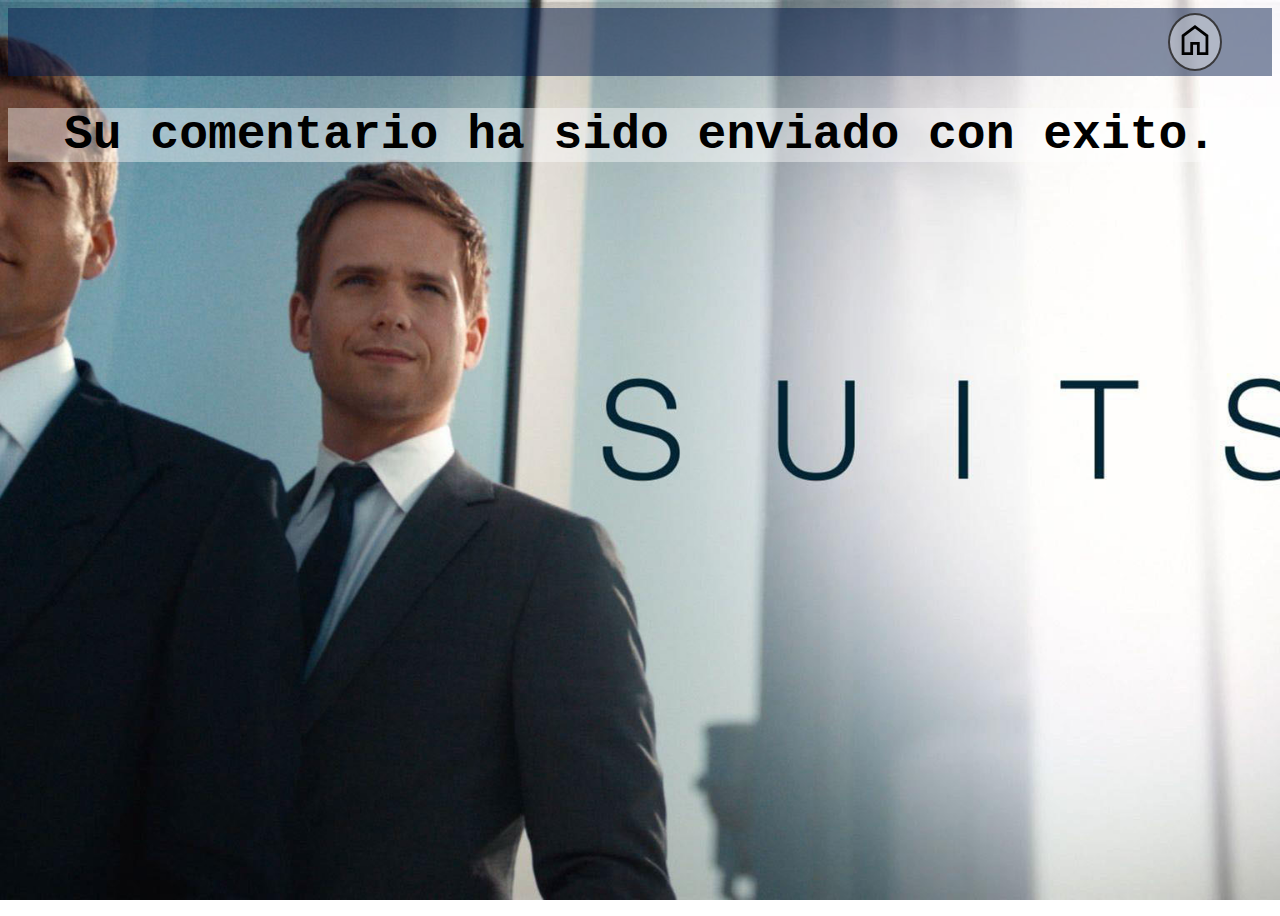
<file: paginas/confirmacin.html>
<!DOCTYPE html>
<html lang="en">
<head>
    <meta charset="UTF-8">
    <meta name="viewport" content="width=device-width, initial-scale=1.0">
    <title>Confirmacin</title>
    <link rel="stylesheet" href="/Styles/indices.css">
    <link rel="icon" href="/imagenes/suits-logo.jpg" tipe="img/jpg">
    <link rel="preconnect" href="https://fonts.googleapis.com">
    <link rel="preconnect" href="https://fonts.gstatic.com" crossorigin>
    <link href="https://fonts.googleapis.com/css2?family=Roboto:ital,wght@0,100..900;1,100..900&display=swap" rel="stylesheet">


 <header>

      <a id="pagPrinc" href="/index.html" aria-label="ir a la Pagina Principal">
      
       <div class="icono-home">

       <svg xmlns="http://www.w3.org/2000/svg" height="40px" viewBox="0 -960 960 960" width="40px" fill="#000000"><path d="M226.67-186.67h140v-246.66h226.66v246.66h140v-380L480-756.67l-253.33 190v380ZM160-120v-480l320-240 320 240v480H526.67v-246.67h-93.34V-120H160Zm320-352Z"/></svg>
      
      </div>

      </a>
</header>

</head>
<body>

    <h1>
     
    Su comentario ha sido enviado con exito.

    </h1>
    
</body>
</html>

 <style>
  
  body{
    background-image: url(/imagenes/suits.portada.jpg);
    background-size: cover;
    background-position: center;
    background-repeat: no-repeat;
    min-height: 100vh;

  }

  h1 {
  background-color: rgba(255, 255, 255, 0.426);
  text-align: center;
  font-size: 3rem;
  color: black;
 
  }


@media(max-width: 768px) {

h1 {
  font-size: 1rem;

}


 }



 </style>
</file>
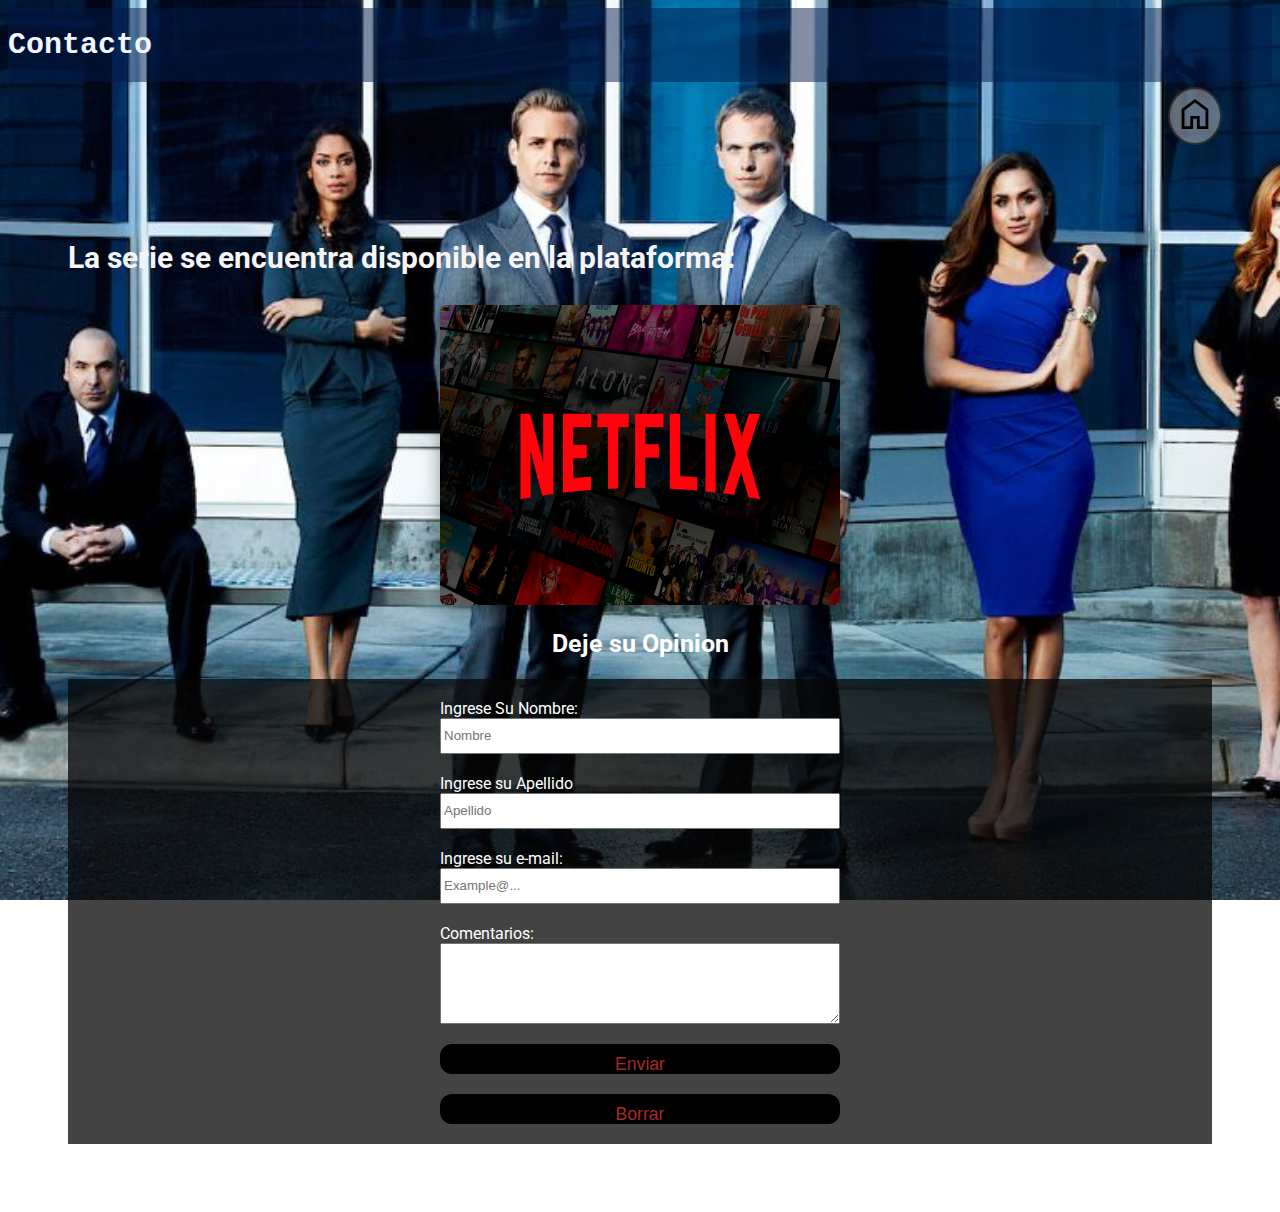
<file: paginas/contacto.html>
<!DOCTYPE html>
<html lang="en">
<head>
    <meta charset="UTF-8">
    <meta name="viewport" content="width=device-width, initial-scale=1.0">
    <title>Suits</title>
    <link rel="stylesheet" href="/Styles/indices.css">
    <link rel="icon" href="/imagenes/suits-logo.jpg" tipe="img/jpg">
    <link rel="preconnect" href="https://fonts.googleapis.com">
    <link rel="preconnect" href="https://fonts.gstatic.com" crossorigin>
    <link href="https://fonts.googleapis.com/css2?family=Roboto:ital,wght@0,100..900;1,100..900&display=swap" rel="stylesheet">


</head>
<body>

 <header> 
    
  <h1>Contacto</h1>

 </header>


  <a id="pagPrinc" href="/index.html" aria-label="ir a la Pagina Principal">
      
       <div class="icono-home">

       <svg xmlns="http://www.w3.org/2000/svg" height="40px" viewBox="0 -960 960 960" width="40px" fill="#000000"><path d="M226.67-186.67h140v-246.66h226.66v246.66h140v-380L480-756.67l-253.33 190v380ZM160-120v-480l320-240 320 240v480H526.67v-246.67h-93.34V-120H160Zm320-352Z"/></svg>
      
      </div>

      </a>
  

<main class="contac">

  <section>

<p id="net"> La serie se encuentra disponible en la plataforma: </P>
 
<a href="https://www.netflix.com/ar/title/70195800">

<img id="imgnet" src="/imagenes/netflix.jpg" alt="https://www.netflix.com/ar/title/70195800">

</a>

</section>


<H2>Deje su Opinion</H2>

<section class="formulario">

<form action="/paginas/confirmacin.html">

  <Label>
         Ingrese Su Nombre:
        <input type="text" required name="" id="" placeholder="Nombre"> 

  </Label>

  <label>

       Ingrese su Apellido
       <input type="text" required name="" id="" placeholder="Apellido">

  </label>

   <label>
  
       Ingrese su e-mail:

   <input type="email" required ="" id="" placeholder="Example@...">

   </label>

   <label>
  
        Comentarios:

  <textarea name="Mensaje" id="" cols="20" rows="5"></textarea>

   </label>

  <input id="boton" type="submit" value="Enviar">
  <input id="boton" type= "reset" value="Borrar">

</form>

</section>

</main>

</body>
</html>
</file>
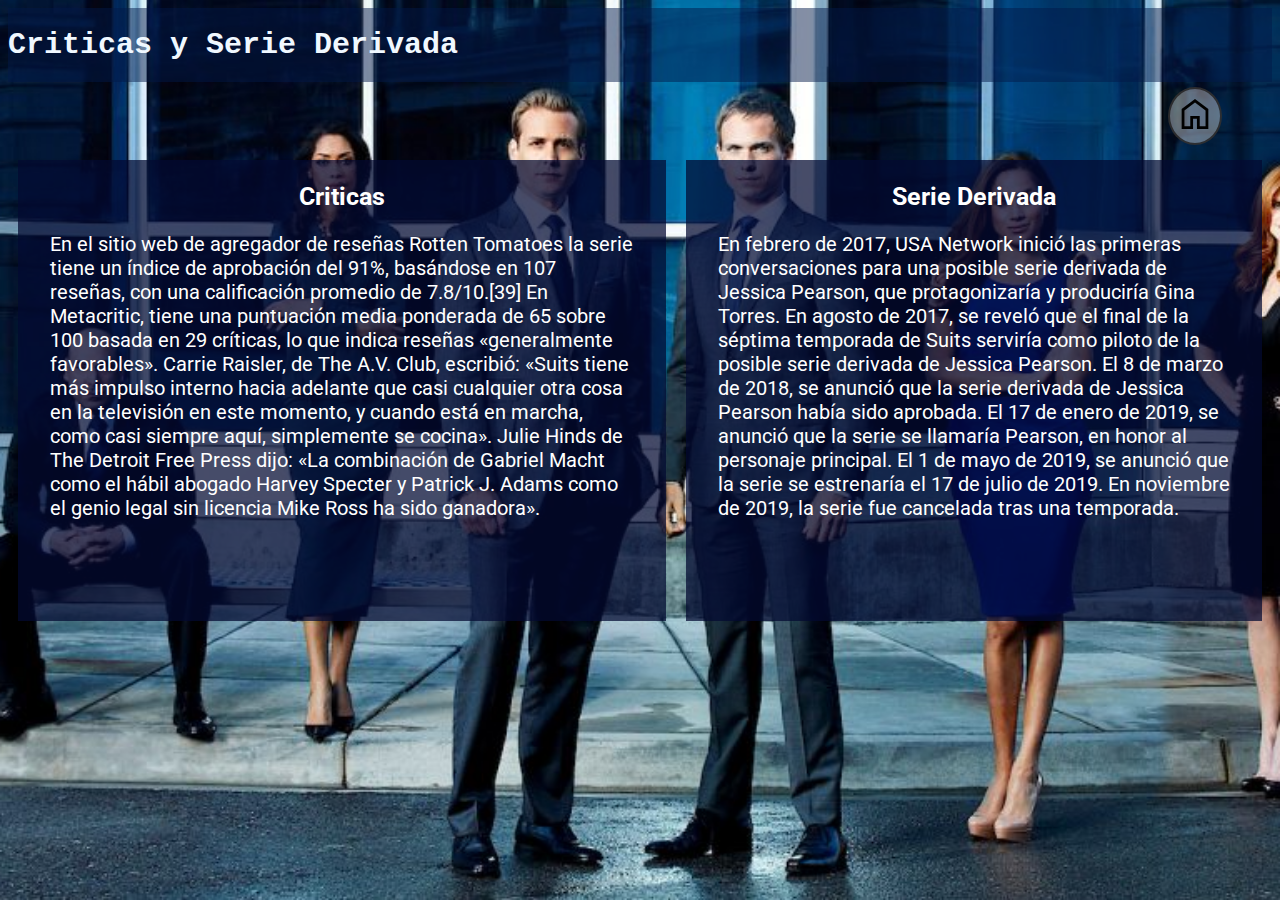
<file: paginas/criticas.html>
<!DOCTYPE html>
<html lang="en">
<head>
    <meta charset="UTF-8">
    <meta name="viewport" content="width=device-width, initial-scale=1.0">
    <title>Suits</title>
    <link rel="stylesheet" href="/Styles/indices.css">
    <link rel="icon" href="/imagenes/suits-logo.jpg" tipe="img/jpg">
    <link rel="preconnect" href="https://fonts.googleapis.com">
    <link rel="preconnect" href="https://fonts.gstatic.com" crossorigin>
    <link href="https://fonts.googleapis.com/css2?family=Roboto:ital,wght@0,100..900;1,100..900&display=swap" rel="stylesheet">

</head>
<body>

    <header>
        
        <h1>Criticas y Serie Derivada</h1>
    
    </header>

      <a id="pagPrinc" href="/index.html" aria-label="ir a la Pagina Principal">
      
       <div class="icono-home">

       <svg xmlns="http://www.w3.org/2000/svg" height="40px" viewBox="0 -960 960 960" width="40px" fill="#000000"><path d="M226.67-186.67h140v-246.66h226.66v246.66h140v-380L480-756.67l-253.33 190v380ZM160-120v-480l320-240 320 240v480H526.67v-246.67h-93.34V-120H160Zm320-352Z"/></svg>
      
      </div>

      </a>

<main > 

<div class="contenedor">

<section class="otros"> 
    
<H2>Criticas</H2>
<p class="parafo1">En el sitio web de agregador de reseñas Rotten Tomatoes la serie tiene un índice de aprobación del 91%, basándose en 107 reseñas, con una calificación promedio de 7.8/10.[39] En Metacritic, tiene una puntuación media ponderada de 65 sobre 100 basada en 29 críticas, lo que indica reseñas «generalmente favorables». <span class="ocultarTexto">Carrie Raisler, de The A.V. Club, escribió: «Suits tiene más impulso interno hacia adelante que casi cualquier otra cosa en la televisión en este momento, y cuando está en marcha, como casi siempre aquí, simplemente se cocina». Julie Hinds de The Detroit Free Press dijo: «La combinación de Gabriel Macht como el hábil abogado Harvey Specter y Patrick J. Adams como el genio legal sin licencia Mike Ross ha sido ganadora».</span></p>

</section> 

<section class="otros">

<h2>Serie Derivada</h2>
<P>En febrero de 2017, USA Network inició las primeras conversaciones para una posible serie derivada de Jessica Pearson, que protagonizaría y produciría Gina Torres. <span class="ocultarTexto">En agosto de 2017, se reveló que el final de la séptima temporada de Suits serviría como piloto de la posible serie derivada de Jessica Pearson. El 8 de marzo de 2018, se anunció que la serie derivada de Jessica Pearson había sido aprobada. El 17 de enero de 2019, se anunció que la serie se llamaría Pearson, en honor al personaje principal.</span> El 1 de mayo de 2019, se anunció que la serie se estrenaría el 17 de julio de 2019. En noviembre de 2019, la serie fue cancelada tras una temporada.</P>
 
</section>

</div>

</main>

</body>
</html>
</file>
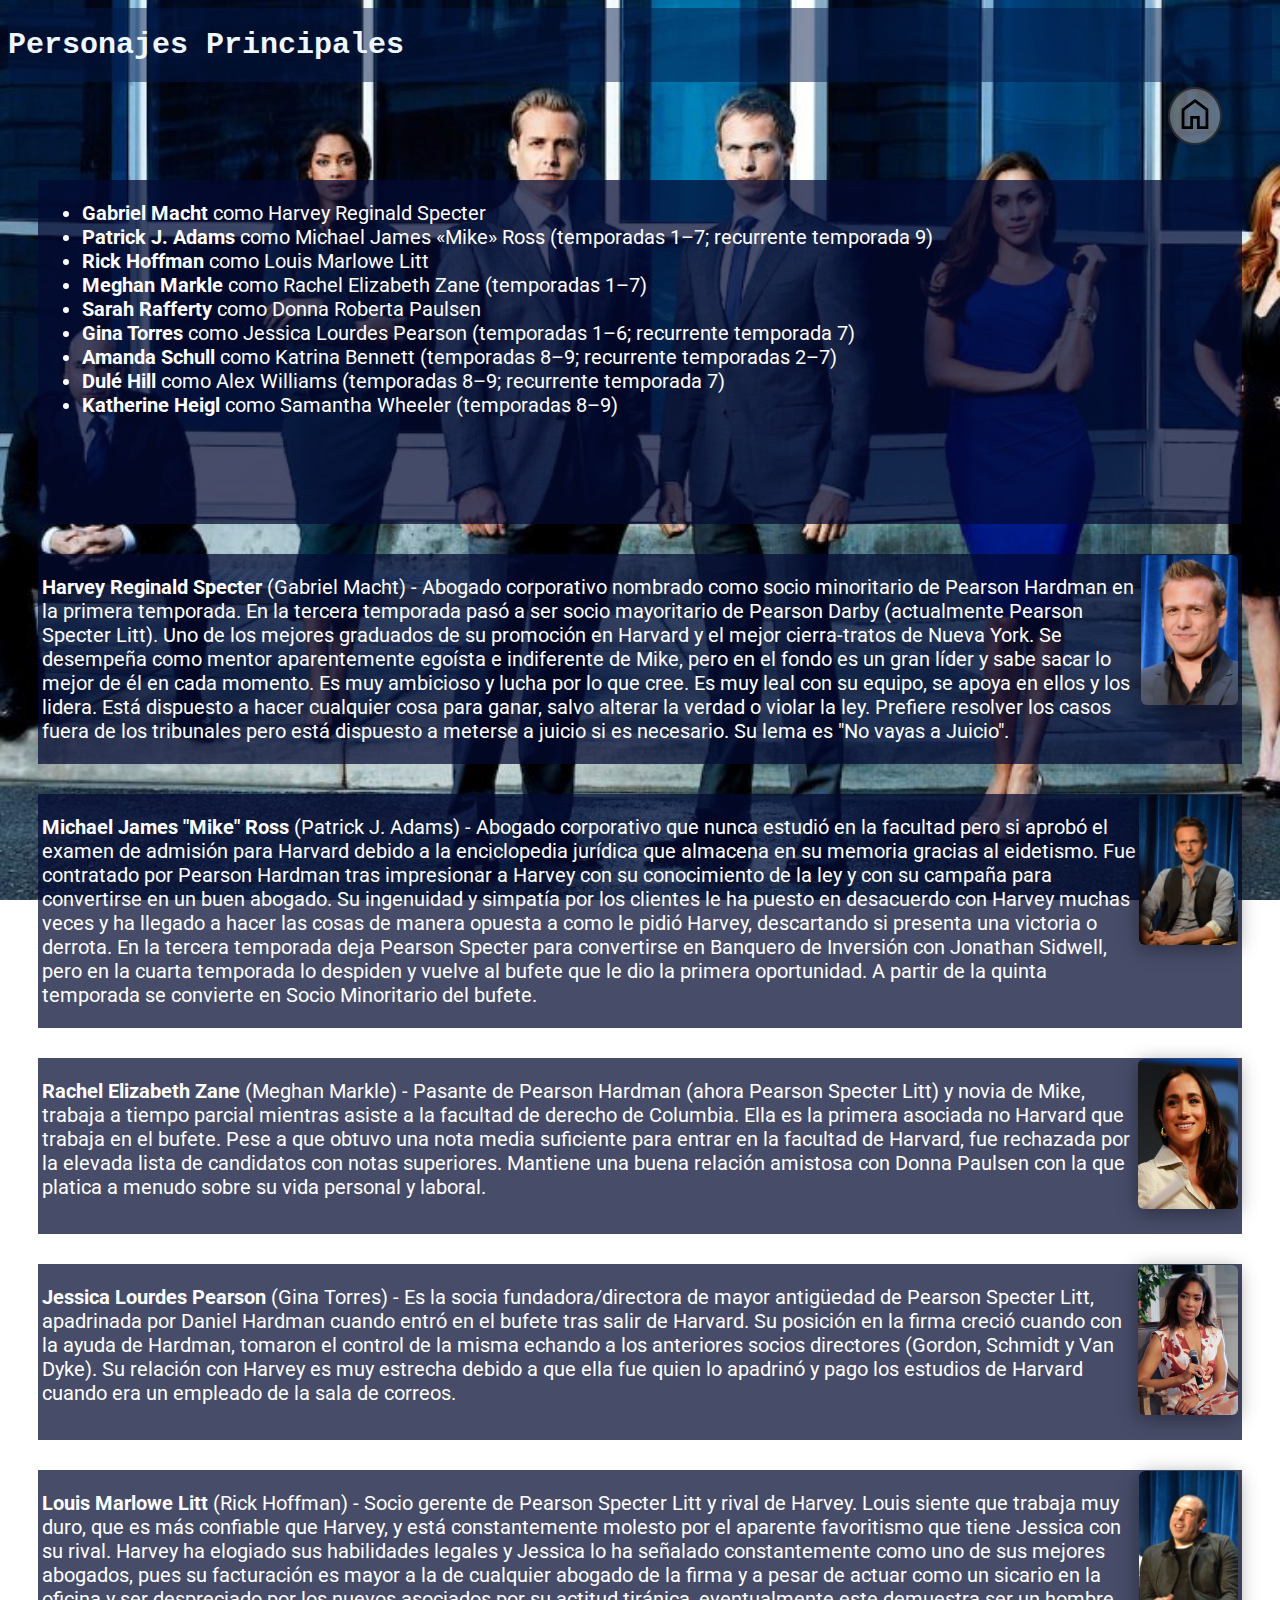
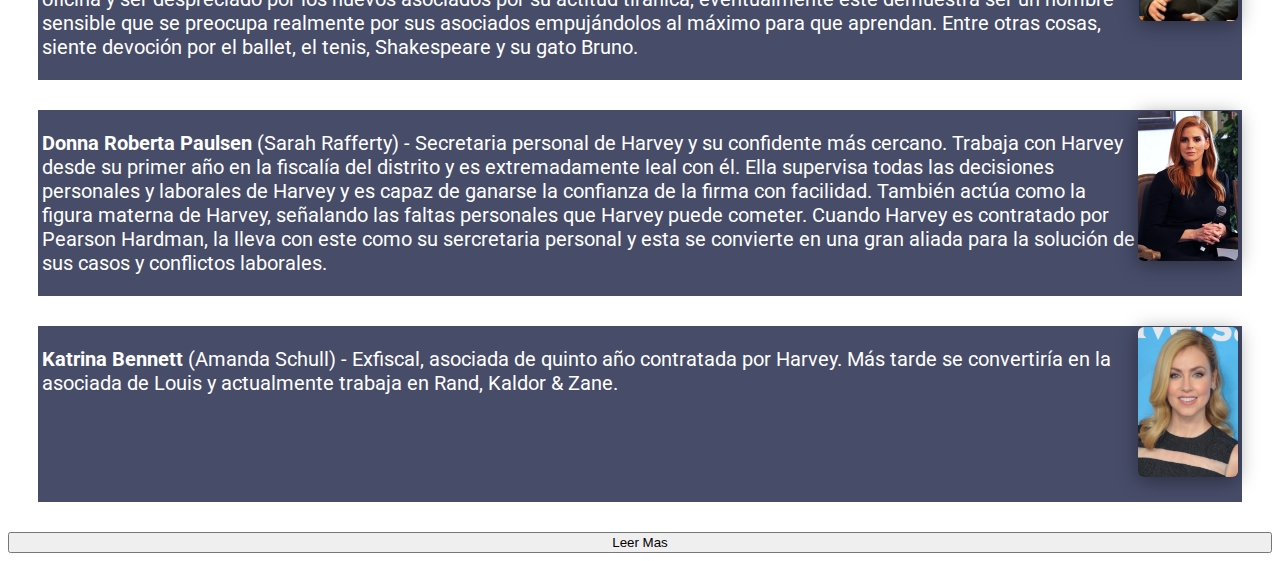
<file: paginas/personaje.html>
<!DOCTYPE html>
<html lang="en">
<head>
    <meta charset="UTF-8">
    <meta name="viewport" content="width=device-width, initial-scale=1.0">
    <title>Suits</title>
    <link rel="stylesheet" href="/Styles/indices.css">
    <link rel="icon" href="/imagenes/suits-logo.jpg" type="img/jpg">
    <link rel="preconnect" href="https://fonts.googleapis.com">
    <link rel="preconnect" href="https://fonts.gstatic.com" crossorigin>
    <link href="https://fonts.googleapis.com/css2?family=Roboto:ital,wght@0,100..900;1,100..900&display=swap" rel="stylesheet">

    </head>

   <body>

    <header>

       <h1>Personajes Principales</h1>

    </header>

       <a id="pagPrinc" href="/index.html" aria-label="ir a la Pagina Principal">
      
       <div class="icono-home">

       <svg xmlns="http://www.w3.org/2000/svg" height="40px" viewBox="0 -960 960 960" width="40px" fill="#000000"><path d="M226.67-186.67h140v-246.66h226.66v246.66h140v-380L480-756.67l-253.33 190v380ZM160-120v-480l320-240 320 240v480H526.67v-246.67h-93.34V-120H160Zm320-352Z"/></svg>
      
      </div>

      </a>
   
    <main>
     
    <section class="actores">   

    <nav class="parafo2"> 

        <ul>
           
            <li><b>Gabriel Macht</b> como Harvey Reginald Specter</li>
            <li><b>Patrick J. Adams</b> como Michael James «Mike» Ross <span class="ocultarTexto">(temporadas 1–7; recurrente temporada 9)</span></li>
            <li><b>Rick Hoffman</b> como Louis Marlowe Litt</li>
            <li><b>Meghan Markle</b> como Rachel Elizabeth Zane <span class="ocultarTexto">(temporadas 1–7)</span></li>
            <li><b>Sarah Rafferty</b> como Donna Roberta Paulsen</li>
            <li><b>Gina Torres</b> como Jessica Lourdes Pearson <span class="ocultarTexto">(temporadas 1–6; recurrente temporada 7)</span></li>
            <li><b>Amanda Schull</b> como Katrina Bennett <span class="ocultarTexto">(temporadas 8–9; recurrente temporadas 2–7)</span></li>
            <li><b>Dulé Hill</b> como Alex Williams <span class="ocultarTexto">(temporadas 8–9; recurrente temporada 7)</span></li>
            <li><b>Katherine Heigl</b> como Samantha Wheeler <span class="ocultarTexto">(temporadas 8–9)</span></li>
        </ul>

    </nav>

    </section> 

      <span class="ocultarTexto" id="texto">

       <section class="actores">

       <div class="contenedor">

       <P>
       <b> Harvey Reginald Specter</b> (Gabriel Macht) - Abogado corporativo nombrado como socio minoritario de Pearson Hardman en la primera temporada. En la tercera temporada pasó a ser socio mayoritario de Pearson Darby (actualmente Pearson Specter Litt). Uno de los mejores graduados de su promoción en Harvard y el mejor cierra-tratos de Nueva York. <span class="ocultarTexto">Se desempeña como mentor aparentemente egoísta e indiferente de Mike, pero en el fondo es un gran líder y sabe sacar lo mejor de él en cada momento. Es muy ambicioso y lucha por lo que cree. Es muy leal con su equipo, se apoya en ellos y los lidera. Está dispuesto a hacer cualquier cosa para ganar, salvo alterar la verdad o violar la ley. Prefiere resolver los casos fuera de los tribunales pero está dispuesto a meterse a juicio si es necesario. Su lema es "No vayas a Juicio". 
       </span>
       
       </P>

       
       <img src="/imagenes/Gabriel_Macht_3241.jpg" alt="suits" width="100" height="150"> 


       </div>

      </section>

       <Section class="actores">
       
        <div class="contenedor">

       <p> 
       <b>Michael James "Mike" Ross</b> (Patrick J. Adams) - Abogado corporativo que nunca estudió en la facultad pero si aprobó el examen de admisión para Harvard debido a la enciclopedia jurídica que almacena en su memoria gracias al eidetismo. Fue contratado por Pearson Hardman tras impresionar a Harvey con su conocimiento de la ley y con su campaña para convertirse en un buen abogado. <span class="ocultarTexto">Su ingenuidad y simpatía por los clientes le ha puesto en desacuerdo con Harvey muchas veces y ha llegado a hacer las cosas de manera opuesta a como le pidió Harvey, descartando si presenta una victoria o derrota. En la tercera temporada deja Pearson Specter para convertirse en Banquero de Inversión con Jonathan Sidwell, pero en la cuarta temporada lo despiden y vuelve al bufete que le dio la primera oportunidad. A partir de la quinta temporada se convierte en Socio Minoritario del bufete.
       </span>
      
       </p>

       <img src="/imagenes/Patrick_J_Adams.jpg" alt="suits" width="100" height="150">

       
       </div>

      </Section>

        <Section class="actores">
        <div  class="contenedor">

        <p>
        <b>Rachel Elizabeth Zane</b> (Meghan Markle) - Pasante de Pearson Hardman (ahora Pearson Specter Litt) y novia de Mike, trabaja a tiempo parcial mientras asiste a la facultad de derecho de Columbia. Ella es la primera asociada no Harvard que trabaja en el bufete. <span class="ocultarTexto">Pese a que obtuvo una nota media suficiente para entrar en la facultad de Harvard, fue rechazada por la elevada lista de candidatos con notas superiores. Mantiene una buena relación amistosa con Donna Paulsen con la que platica a menudo sobre su vida personal y laboral.
        </span>
        </p>

        <img src="/imagenes/alih-Meghan,.jpg" alt="suits" width="100" height="150">

        </div>
        </Section>
       

       <Section class="actores">
        <div  class="contenedor">

        <p>
        <b>Jessica Lourdes Pearson</b> (Gina Torres) - Es la socia fundadora/directora de mayor antigüedad de Pearson Specter Litt, apadrinada por Daniel Hardman cuando entró en el bufete tras salir de Harvard. <span class="ocultarTexto">Su posición en la firma creció cuando con la ayuda de Hardman, tomaron el control de la misma echando a los anteriores socios directores (Gordon, Schmidt y Van Dyke). Su relación con Harvey es muy estrecha debido a que ella fue quien lo apadrinó y pago los estudios de Harvard cuando era un empleado de la sala de correos.  
        </span>
        </p>
        <img src="/imagenes/Gina-torres-.jpg" alt="suits" width="100" height="150">
        
        </div>

        </Section>

        <section class="actores">
        <div  class="contenedor">

        <p>
        <b>Louis Marlowe Litt</b> (Rick Hoffman) - Socio gerente de Pearson Specter Litt y rival de Harvey. Louis siente que trabaja muy duro, que es más confiable que Harvey, y está constantemente molesto por el aparente favoritismo que tiene Jessica con su rival. <span class="ocultarTexto">Harvey ha elogiado sus habilidades legales y Jessica lo ha señalado constantemente como uno de sus mejores abogados, pues su facturación es mayor a la de cualquier abogado de la firma y a pesar de actuar como un sicario en la oficina y ser despreciado por los nuevos asociados por su actitud tiránica, eventualmente este demuestra ser un hombre sensible que se preocupa realmente por sus asociados empujándolos al máximo para que aprendan. Entre otras cosas, siente devoción por el ballet, el tenis, Shakespeare y su gato Bruno.
        </span>
        </p>

        <img src="/imagenes/Rick_Hoffman.jpg" alt="suits" width="100" height="150">

        </div>

        </Section>

        <section class="actores">
        <div  class="contenedor">

        <p>
        <b>Donna Roberta Paulsen</b> (Sarah Rafferty) - Secretaria personal de Harvey y su confidente más cercano. Trabaja con Harvey desde su primer año en la fiscalía del distrito y es extremadamente leal con él. Ella supervisa todas las decisiones personales y laborales de Harvey y es capaz de ganarse la confianza de la firma con facilidad. <span class="ocultarTexto">También actúa como la figura materna de Harvey, señalando las faltas personales que Harvey puede cometer. Cuando Harvey es contratado por Pearson Hardman, la lleva con este como su sercretaria personal y esta se convierte en una gran aliada para la solución de sus casos y conflictos laborales.
        </span>
        </p>


        <img src="/imagenes/Sarah-rafferty.jpg" alt="suits" width="100" height="150">
        
        </div>
        </section>

        <section class="actores">
        <div  class="contenedor">

        <p>
        <b>Katrina Bennett</b> (Amanda Schull) - Exfiscal, asociada de quinto año contratada por Harvey. Más tarde se convertiría en la asociada de Louis y actualmente trabaja en Rand, Kaldor & Zane.
        </p>
        <img src="/imagenes/Amanda_Schull.jpg" alt="suits" width="100" height="150">
        
      </div>
      </span>

      </section>
      </main>

     <button class="leermas" id="botontexto">Leer Mas</button>
     
     <script src="/script.js"></script>

    


</body>
</html>
</file>
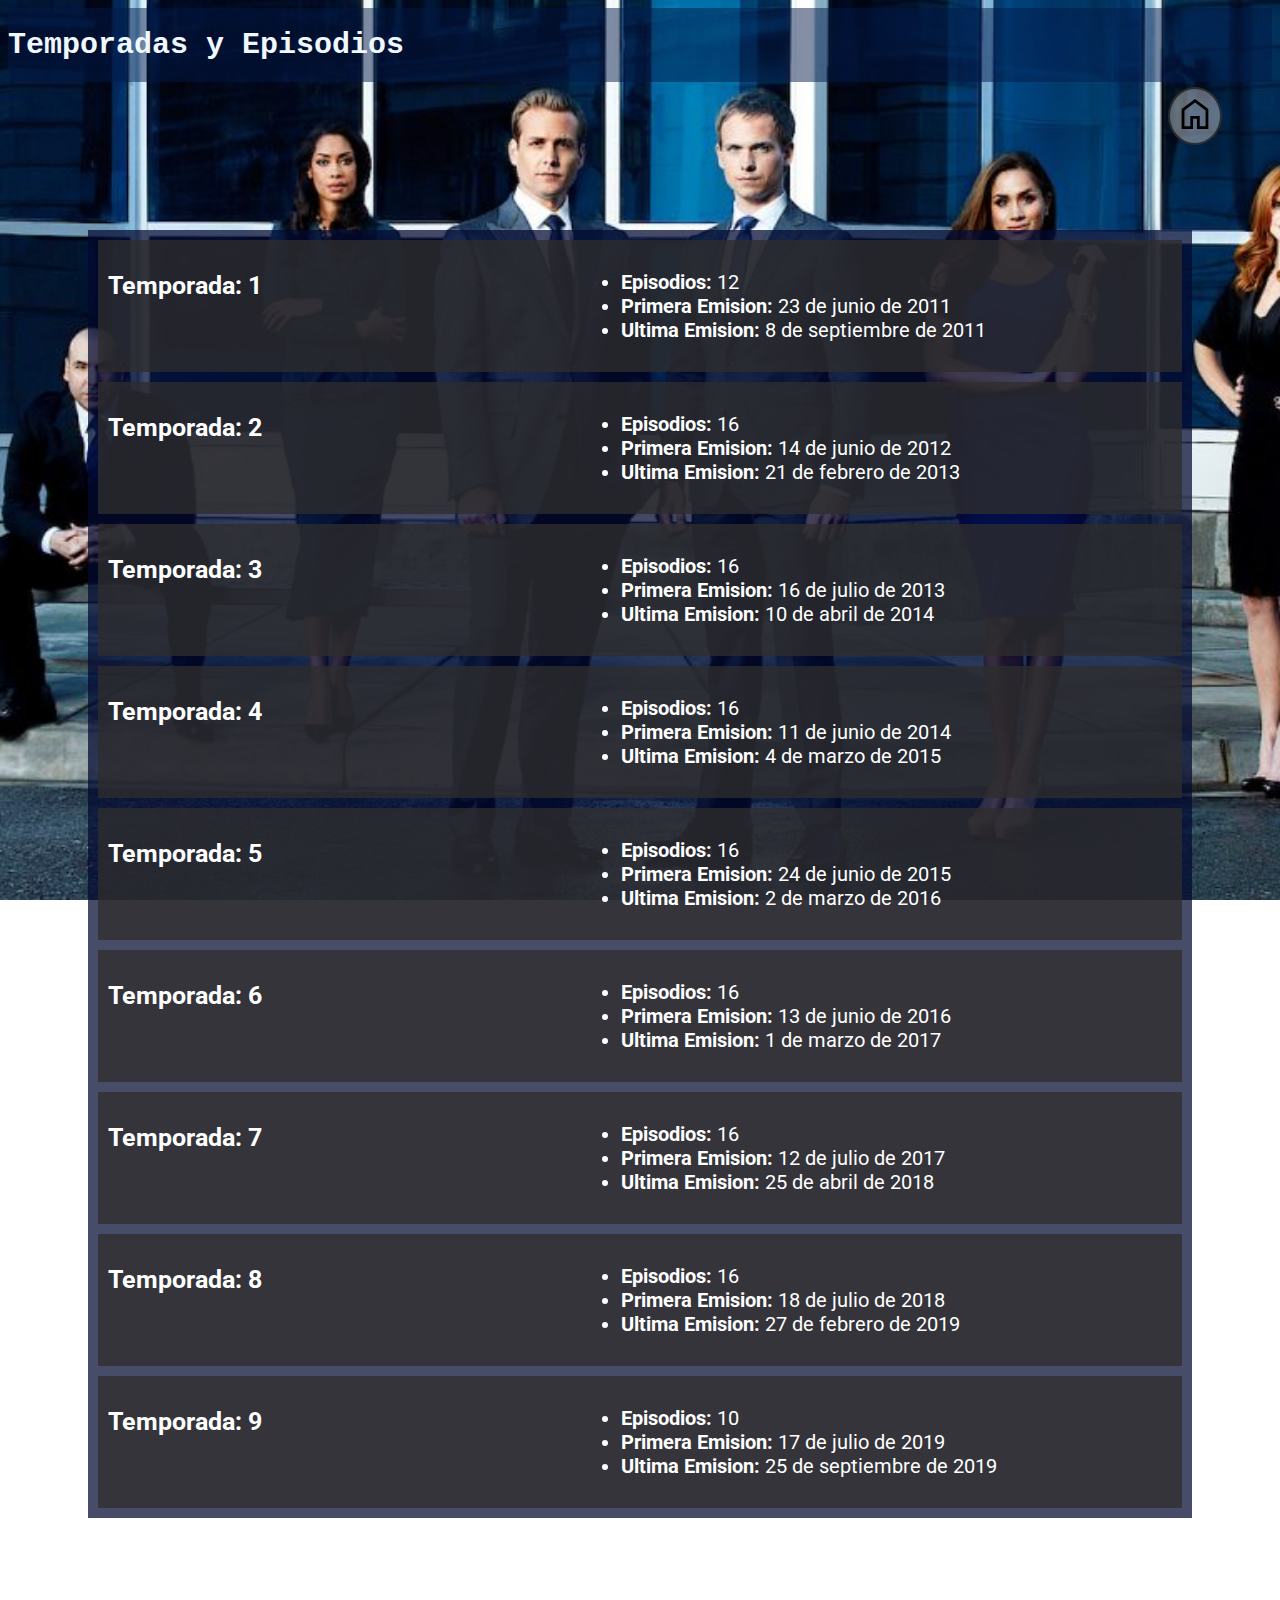
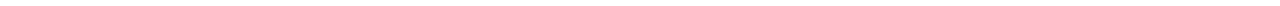
<file: paginas/temporadas.html>
<!DOCTYPE html>
<html lang="en">
<head>
    <meta charset="UTF-8">
    <meta name="viewport" content="width=device-width, initial-scale=1.0">
    <title>Suits</title>
    <link rel="stylesheet" href="/Styles/indices.css">
    <link rel="icon" href="/imagenes/suits-logo.jpg" tipe="img/jpg">
    <link rel="preconnect" href="https://fonts.googleapis.com">
    <link rel="preconnect" href="https://fonts.gstatic.com" crossorigin>
    <link href="https://fonts.googleapis.com/css2?family=Roboto:ital,wght@0,100..900;1,100..900&display=swap" rel="stylesheet">

</head>
<body>

    <header>
        
        <h1>Temporadas y Episodios</h1>

    </header>

     <a id="pagPrinc" href="/index.html" aria-label="ir a la Pagina Principal">
      
       <div class="icono-home">

       <svg xmlns="http://www.w3.org/2000/svg" height="40px" viewBox="0 -960 960 960" width="40px" fill="#000000"><path d="M226.67-186.67h140v-246.66h226.66v246.66h140v-380L480-756.67l-253.33 190v380ZM160-120v-480l320-240 320 240v480H526.67v-246.67h-93.34V-120H160Zm320-352Z"/></svg>
      
      </div>

      </a>

    <main class="temp">

            <div class="t1">

                <h2>Temporada: 1</h2>

                <nav id="temporadas">
                    <ul>
                         <li><b>Episodios:</b> 12</li>
                         <li><b>Primera Emision:</b> 23 de junio de 2011</li>
                         <li><b>Ultima Emision:</b> 8 de septiembre de 2011</li>  
                    </ul>
                </nav>

            </div>

             <div class="t2">

                <h2>Temporada: 2</h2>

                <nav id="temporadas">
                     <ul>
                          <li><b>Episodios:</b> 16</li>
                          <li><b>Primera Emision:</b> 14 de junio de 2012</li>
                          <li><b>Ultima Emision:</b> 21 de febrero de 2013</li>  
                    </ul>
                </nav>

             </div>

             <DIv class="t3">

                <h2>Temporada: 3</h2>

                <nav id="temporadas">
                    <ul>
                         <li><b>Episodios:</b> 16</li>
                         <li><b>Primera Emision:</b> 16 de julio de 2013</li>
                         <li><b>Ultima Emision:</b> 10 de abril de 2014</li>  
                    </ul>
                </nav>

            </DIv>

            <DIv class="t1">

                <h2>Temporada: 4</h2>

                <nav id="temporadas">
                     <ul>
                        <li><b>Episodios:</b> 16</li>
                        <li><b>Primera Emision:</b> 11 de junio de 2014</li>
                        <li><b>Ultima Emision:</b> 4 de marzo de 2015</li>  
                     </ul>
                </nav>

            </DIv>


            <div class="t2">

                <h2>Temporada: 5</h2>

                <nav id="temporadas">
                    <ul>
                        <li><b>Episodios:</b> 16</li>
                        <li><b>Primera Emision:</b> 24 de junio de 2015</li>
                        <li><b>Ultima Emision:</b> 2 de marzo de 2016</li>  
                    </ul>
                </nav>

            </div>
             
            <div class="t3">
       
                <h2>Temporada: 6</h2>

                <nav id="temporadas">
                    <ul>
                        <li><b>Episodios:</b> 16</li>
                        <li><b>Primera Emision:</b> 13 de junio de 2016</li>
                        <li><b>Ultima Emision:</b> 1 de marzo de 2017</li>  
                    </ul>
                </nav>
              
            </div>

            <div class="t1">

                <h2>Temporada: 7</h2>

                <nav id="temporadas">
                    <ul>
                         <li><b>Episodios:</b> 16</li>
                         <li><b>Primera Emision:</b> 12 de julio de 2017</li>
                         <li><b>Ultima Emision:</b> 25 de abril de 2018</li>  
                    </ul>
                </nav>

            </div>

            <div class="t2">
   
                <h2>Temporada: 8</h2>

                <nav id="temporadas">
                     <ul>
                        <li><b>Episodios:</b> 16</li>
                        <li><b>Primera Emision:</b> 18 de julio de 2018</li>
                        <li><b>Ultima Emision:</b> 27 de febrero de 2019</li>  
                    </ul>
                </nav>

            </div>

            <div class="t3">

                <h2>Temporada: 9</h2>

               <nav id="temporadas">
                   <ul>
                       <li><b>Episodios:</b> 10</li>
                       <li><b>Primera Emision:</b> 17 de julio de 2019</li>
                       <li><b>Ultima Emision:</b> 25 de septiembre de 2019</li>  
                   </ul>
                </nav>

            </div>

    </main>
    
</body>

</html>
</file>
<file: Styles/indices.css>
header{background-color: rgba(2, 24, 72, 0.488);
}

body {min-height: 100vh;
      display: flex;
      flex-direction: column;
      background-image: url(/imagenes/suits-1024x540.jpeg);
      background-repeat: no-repeat;
      background-position: center;
      background-size: cover;
      background-attachment: fixed;
      
}

h1 {color: aliceblue;
   font-family: 'Courier New', Courier, monospace;
   padding: 15; font-size: 30px
}

H2 {color: white; 
  font-family: "Roboto", sans-serif;
  font-size: 25px; 
  text-align: center;
}

p  {
  font-family: "Roboto", sans-serif;
  font-size: 20px;
  color: white;
  }

nav{color: white; font-family: 'Courier New', Courier, monospace;font-size: 20px;}

#net {text-decoration: none; font-weight: bold; color: rgb(246, 244, 244); font-size: 30px;}

.icono-home {
  background-color: rgba(255, 255, 255, 0.373);
  border: 2px solid rgba(34, 33, 33, 0.838); 
  border-radius: 50%; 
  display: inline-block;
  transition: transform 0.3s ease, border-color 0.3s ease;
  padding: 5px;
}

.icono-home:hover {
  
  transform: scale(1.1);
  border-color: rgb(21, 50, 167);
}

#pagPrinc {
display: flex;
padding: 5px 50px;
align-items: center;
justify-content: right;
}

#imgnet {
width: 400px;
height: 300px;
}

.imaGrande {width: 700px;height: 400px;}

.imaChica {width: 700px;height: 350px;}


img {
  display: block;
  margin: 0 auto 1.5rem;
  border-radius: 6px;
  box-shadow: 0 4px 20px rgba(0, 0, 0, 0.4);
}

.contenedor{
  display: flex;
  justify-content: center;}

.sobrelaserie {padding: 5px;
               margin: 5px; 
               background-color: rgba(3, 9, 49, 0.73);}
    
.otros {margin: 10px;
        padding: 1px 2pc;
        background-color: rgba(3, 9, 49, 0.73);

}

.actores {margin: 30px;
          padding: 1px 4px;  
          background-color: rgba(3, 9, 49, 0.73);
          
      
      }

.contac {margin: 60px;
        justify-content: center;
         background-color: rgba(255, 255, 255, 0);}

.temp {margin: 80px; 
      border: 20px; 
      background-color: rgba(3, 9, 49, 0.73);
      
    }

.parafo1 {margin-bottom: 100px;
}


.parafo2 {margin-bottom: 10ex;
         font-family: "Roboto", sans-serif;
}


.t1, .t2, .t3 {background-color:  rgba(46, 45, 45, 0.778);
     padding: 10px;
     display: flex;
     text-align: justify;
     margin: 10px;
     gap: 30%;
}


.musiFondo {
  position: fixed;
  bottom: 10px;
  left: 10px;
  padding: 2px;
  border-radius: 12px;
  z-index: 1000;
}

.musiFondo audio {
  width: 200px;
  left: 100px;
}

#temporadas {
font-family: "Roboto", sans-serif;

}


.formulario {
background-color: rgba(5, 5, 5, 0.752);
padding: 20px;
}

form{
  display: flex;
  flex-direction: column;
  max-width: 400px;
  width: 90%;
  margin: 0 auto;
  gap: 20px;
}

label{
display: flex;
flex-direction: column;
color: white;
font-family: "Roboto", sans-serif;

}

input {
height: 30px;
}


#boton {
  font-size: 1.1rem;
  border-radius: 12px;
  width: 100%;
  padding: 0.6rem;
  background-color: #000;
  color: brown;
  border: none;
}


@media (max-width: 768px) {

  h1 {
     font-size: 20px;
  }

  h2 {color: white; 
  
  font-size: 18px; 
  
}

nav, p  {
  font-size: 1rem;
  }


.contenedor{
  display: flex;
  flex-direction: column;
  justify-content: center;}            
    
body {
    display: flex;
    flex-direction: column;
    height: 100dvh;
    overflow-x: hidden;
    padding: 0;
    margin: 0;
  }



.imaGrande, .imaChica  {

           max-width: 80%;
           height: auto;
           margin-left: 10%;
           margin-right: 10%;
          }

.sobrelaserie{
justify-content: center;
max-width: 80%;
margin-left: 10%;
margin-right: 10%;

}

img {
  width: clamp(60px, 20vw, 100px);
  height: auto;

}


.t1, .t2, .t3 {
     display: flex;
     flex-direction: column;
     padding: 10px;
     margin: 10px;
     gap: 30%;
}

.temp {margin: 30px; 
      border: 20px; 
      
    }

  #net {
    font-size: 15px;

  }

  #imgnet {
    max-width: 80%;
    height: auto;
  }
  
  input, textarea, button {
    max-width: 100%;
    height: auto;
    font-size: 1rem;
    padding: 0.8rem; 
}

.ocultarTexto {
  display: none;
}


.musiFondo audio {
  max-width: 60%;
  left: auto;
}

}
</file>
